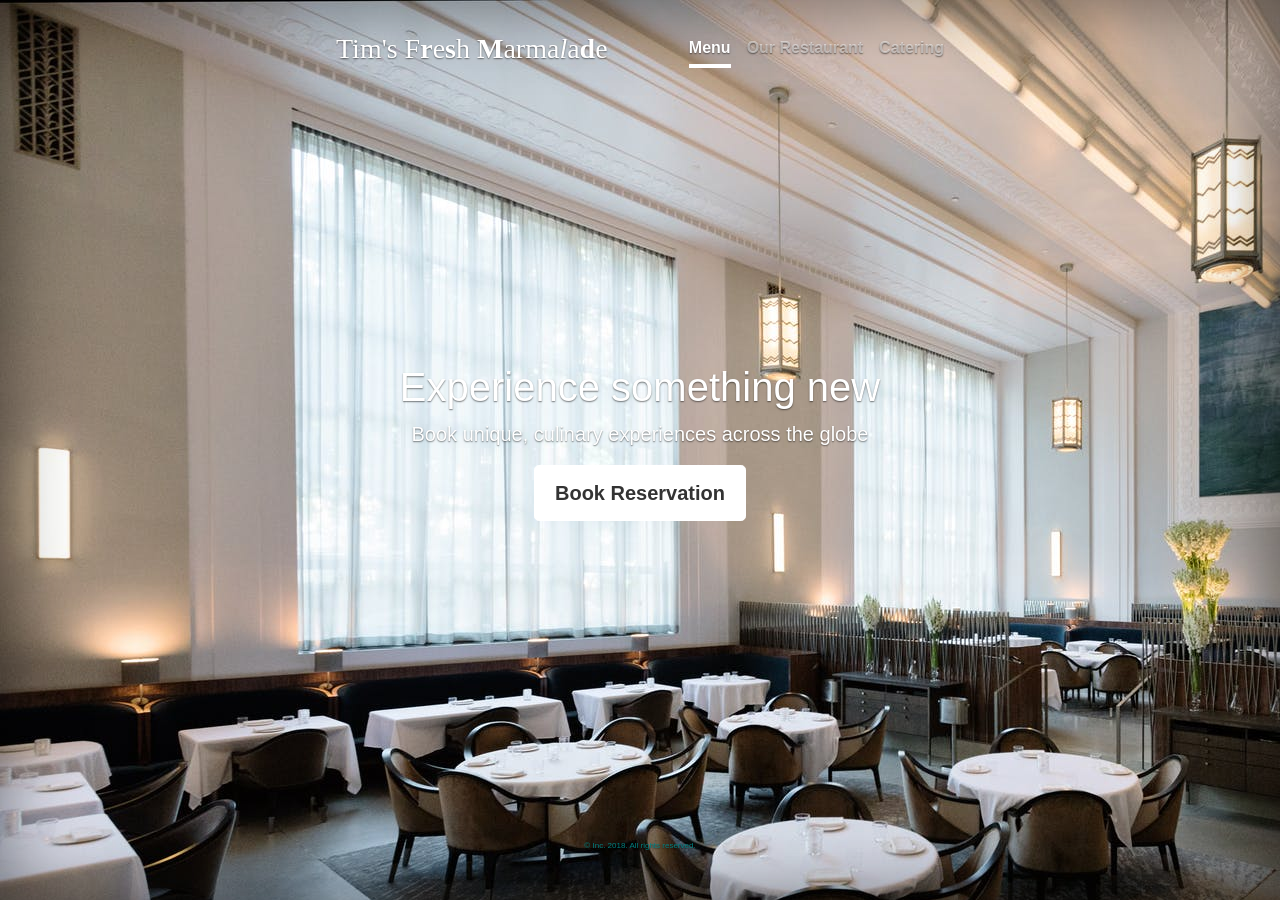
<file: index.html>
<!doctype html>
<html lang="en">
  <head>
    <meta charset="utf-8">
    <meta name="viewport" content="width=device-width, initial-scale=1, shrink-to-fit=no">
    <meta name="description" content="">
    <meta name="author" content="">

    <title>Fresh Marmalade</title>

    <!-- Bootstrap core CSS -->
    <link rel="stylesheet" href="https://maxcdn.bootstrapcdn.com/bootstrap/4.0.0-beta.3/css/bootstrap.min.css" integrity="sha384-Zug+QiDoJOrZ5t4lssLdxGhVrurbmBWopoEl+M6BdEfwnCJZtKxi1KgxUyJq13dy" crossorigin="anonymous">

    <!-- Custom styles for this template -->
    <link href="css/custom.css" rel="stylesheet">
  </head>

  <body>

    <div class="site-wrapper">

      <div class="site-wrapper-inner">

        <div class="cover-container">

          <header class="masthead clearfix">
            <div class="inner">
              <h3 class="masthead-brand">Tim's F<b>r</b>e<b>s</b>h <b>M</b>arma<i>l</i>a<b>d</b>e</h3>
              <nav class="nav nav-masthead">
                <a class="nav-link active" href="Menu.html">Menu</a>
                <a class="nav-link" href="Ourrestaurant.html">Our Restaurant</a>
                <a class="nav-link" href="Catering.html">Catering</a>
              </nav>
            </div>
          </header>

          <main role="main" class="inner cover">
            <h1 class="cover-heading">Experience something new</h1>
            <p class="lead">Book unique, culinary experiences across the globe</p>
            <p class="lead">
              <a href="Reservations.html" class="btn btn-lg btn-secondary">Book Reservation</a>
            </p>
          </main>
          <footer class="mastfoot">
            <div class="inner">
              <p>© Inc. 2018. All rights reserved.</p>
            </div>
          </footer>

        </div>

      </div>

    </div>

    <!-- Bootstrap core JavaScript
    ================================================== -->
    <!-- Placed at the end of the document so the pages load faster -->
    <script src="https://code.jquery.com/jquery-3.2.1.slim.min.js" integrity="sha384-KJ3o2DKtIkvYIK3UENzmM7KCkRr/rE9/Qpg6aAZGJwFDMVNA/GpGFF93hXpG5KkN" crossorigin="anonymous"></script>
<script src="https://cdnjs.cloudflare.com/ajax/libs/popper.js/1.12.9/umd/popper.min.js" integrity="sha384-ApNbgh9B+Y1QKtv3Rn7W3mgPxhU9K/ScQsAP7hUibX39j7fakFPskvXusvfa0b4Q" crossorigin="anonymous"></script>
<script src="https://maxcdn.bootstrapcdn.com/bootstrap/4.0.0-beta.3/js/bootstrap.min.js" integrity="sha384-a5N7Y/aK3qNeh15eJKGWxsqtnX/wWdSZSKp+81YjTmS15nvnvxKHuzaWwXHDli+4" crossorigin="anonymous"></script>
  </body>
</html>
</file>
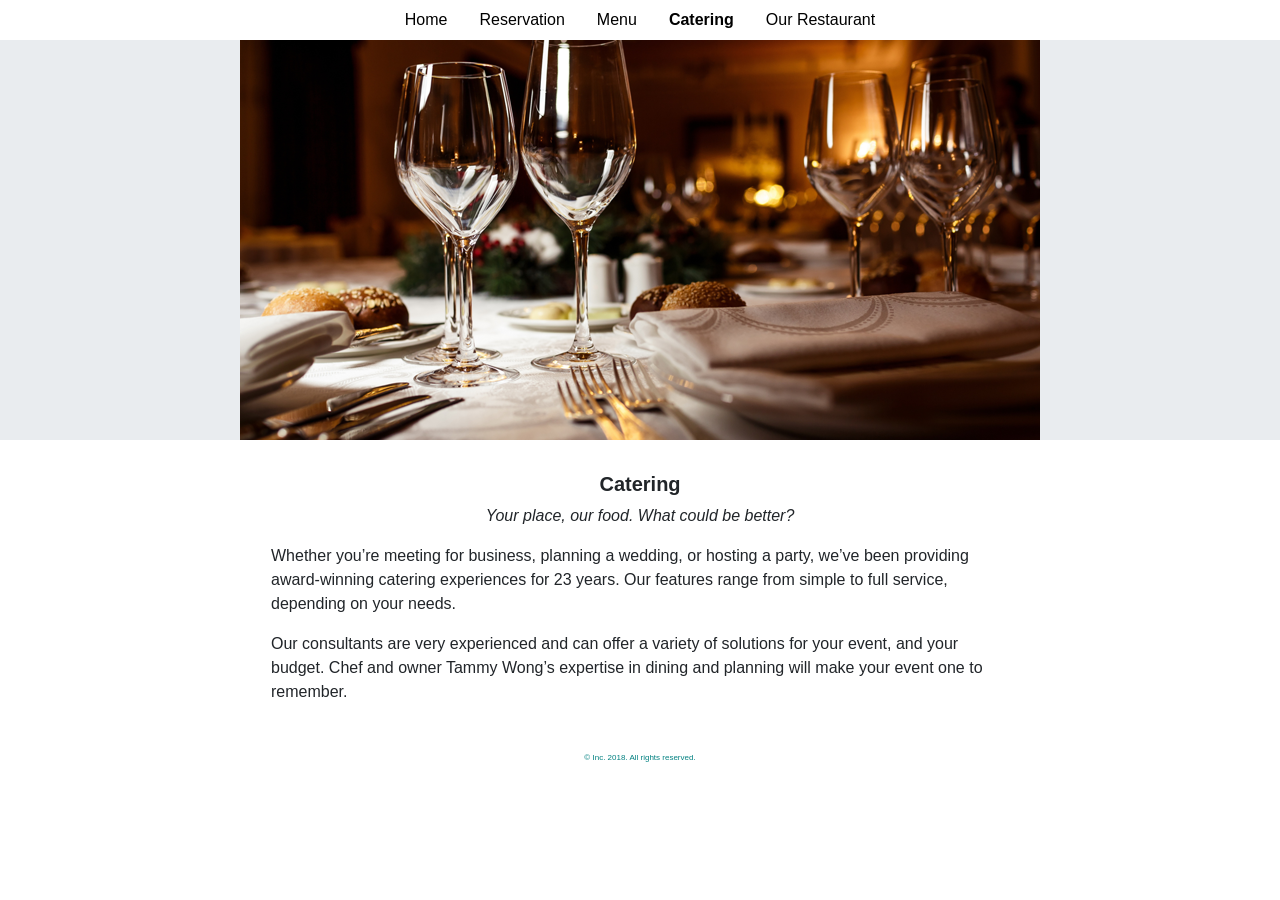
<file: Catering.html>
<!doctype html>
<html lang="en">
  <head>
    <meta charset="utf-8">
    <meta name="viewport" content="width=device-width, initial-scale=1, shrink-to-fit=no">
    <meta name="description" content="">
    <meta name="author" content="">

    <title>Fresh Marmalade</title>

    <!-- Bootstrap core CSS -->
    <link rel="stylesheet" href="https://maxcdn.bootstrapcdn.com/bootstrap/4.0.0-beta.3/css/bootstrap.min.css" integrity="sha384-Zug+QiDoJOrZ5t4lssLdxGhVrurbmBWopoEl+M6BdEfwnCJZtKxi1KgxUyJq13dy" crossorigin="anonymous">

    <!-- Custom styles for this template -->
    <link href="css/Catering.css" rel="stylesheet" >
  </head>

  <body>


    
        <ul class="nav justify-content-center">
            
                <li class="nav-item navbar-left">
                  <a class="nav-link" href="index.html">Home</a>
                </li>
                <li class="nav-item">
                  <a class="nav-link" href="Reservations.html">Reservation</a>
                </li>
                <li class="nav-item">
                    <a class="nav-link" href="Menu.html">Menu</a>
                  </li>
                <li class="nav-item">
                  <a class="nav-link active" href="Catering.html">Catering</a>
                </li>
                <li class="nav-item">
                  <a class="nav-link" href="Ourrestaurant.html">Our Restaurant</a>
                </li>
        </ul>




        <div class="jumbotron jumbotron-fluid">
            <div class="container">
              
            </div>
        </div>

        <div class=container-fluid>
            <h5 class="display-5">Catering</h5>
            <p class="firstline"><i>Your place, our food. What could be better?</i></p>

            <p>Whether you’re meeting for business, planning a wedding, or hosting a party, we’ve been providing award-winning catering experiences for 23 years. Our features range from simple to full service, depending on your needs.</p>
            <p>Our consultants are very experienced and can offer a variety of solutions for your event, and your budget. Chef and owner Tammy Wong’s expertise in dining and planning will make your event one to remember.
                </p>

        </div>


        <footer class="mastfoot">
            <div class="inner">
              <p>© Inc. 2018. All rights reserved.</p>
            </div>
          </footer>
    </body>
        
        
        
</html>
</file>
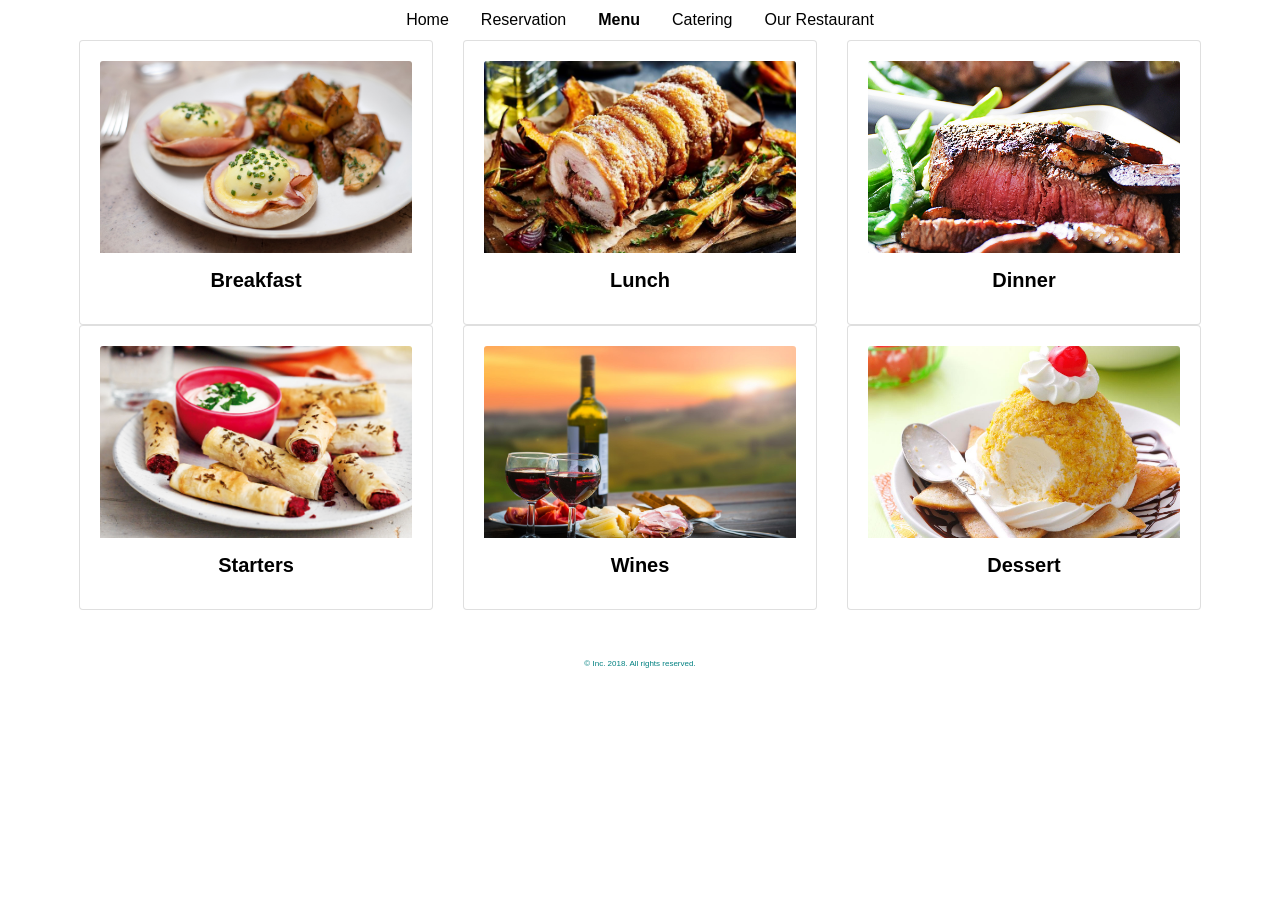
<file: Menu.html>
<!doctype html>
<html lang="en">
  <head>
    <meta charset="utf-8">
    <meta name="viewport" content="width=device-width, initial-scale=1, shrink-to-fit=no">
    <meta name="description" content="">
    <meta name="author" content="">

    <title>Fresh Marmalade</title>

    <!-- Bootstrap core CSS -->
    <link rel="stylesheet" href="https://maxcdn.bootstrapcdn.com/bootstrap/4.0.0-beta.3/css/bootstrap.min.css" integrity="sha384-Zug+QiDoJOrZ5t4lssLdxGhVrurbmBWopoEl+M6BdEfwnCJZtKxi1KgxUyJq13dy" crossorigin="anonymous">

    <!-- Custom styles for this template -->
    <link href="css/Menu.css" rel="stylesheet" />
  </head>

  <body>


    
        <ul class="nav justify-content-center">
            
                <li class="nav-item navbar-left">
                  <a class="nav-link" href="index.html">Home</a>
                </li>
                <li class="nav-item">
                  <a class="nav-link" href="Reservations.html">Reservation</a>
                </li>

                <li class="nav-item">
                        <a class="nav-link active" href="Menu.html">Menu</a>
                      </li>

                <li class="nav-item">
                  <a class="nav-link" href="Catering.html">Catering</a>
                </li>
                <li class="nav-item">
                  <a class="nav-link" href="Ourrestaurant.html">Our Restaurant</a>
                </li>
        </ul>

        <div class="row">
                <div class="col-sm-4">
                  <div class="card text-center">
                    <div class="card-body">
                            <img class="card-img-top" src="Images/image_7.jpg" alt="Card image cap">
                            <h5 class="card-title"><a href="#">Breakfast</a></h5>
                      
                      
                    </div>
                  </div>
                </div>
                <div class="col-sm-4">
                  <div class="card text-center">
                    <div class="card-body">
                            <img class="card-img-top" src="Images/image_8.jpg" alt="Card image cap">
                      <h5 class="card-title"><a href="#">Lunch</a></h5>
                    </div>
                  </div>
                </div>

                <div class="col-sm-4">
                        <div class="card text-center">
                          <div class="card-body">
                                <img class="card-img-top" src="Images/image_9.jpg" alt="Card image cap">
                            <h5 class="card-title"><a href="#">Dinner</a></h5>
                          </div>
                        </div>
                      </div>
     </div>
     <div class="row">
            <div class="col-sm-4">
              <div class="card text-center">
                <div class="card-body">
                        <img class="card-img-top" src="Images/image_10.jpg" alt="Card image cap">
                  <h5 class="card-title"><a href="#">Starters</a></h5>
                </div>
              </div>
            </div>
            <div class="col-sm-4">
              <div class="card text-center">
                <div class="card-body">
                        <img class="card-img-top" src="Images/image_11.jpg" alt="Card image cap">
                  <h5 class="card-title"><a href="#">Wines</a></h5>
                  
                </div>
              </div>
            </div>

            <div class="col-sm-4">
                    <div class="card text-center">
                      <div class="card-body">
                            <img class="card-img-top" src="Images/image_12.jpg" alt="Card image cap">
                        <h5 class="card-title"><a href="#">Dessert</a></h5>
                        
                        
                      </div>
                    </div>
                  </div>
 </div>

 <footer class="mastfoot">
        <div class="inner">
          <p>© Inc. 2018. All rights reserved.</p>
        </div>
      </footer>

</body>

</html>
</file>
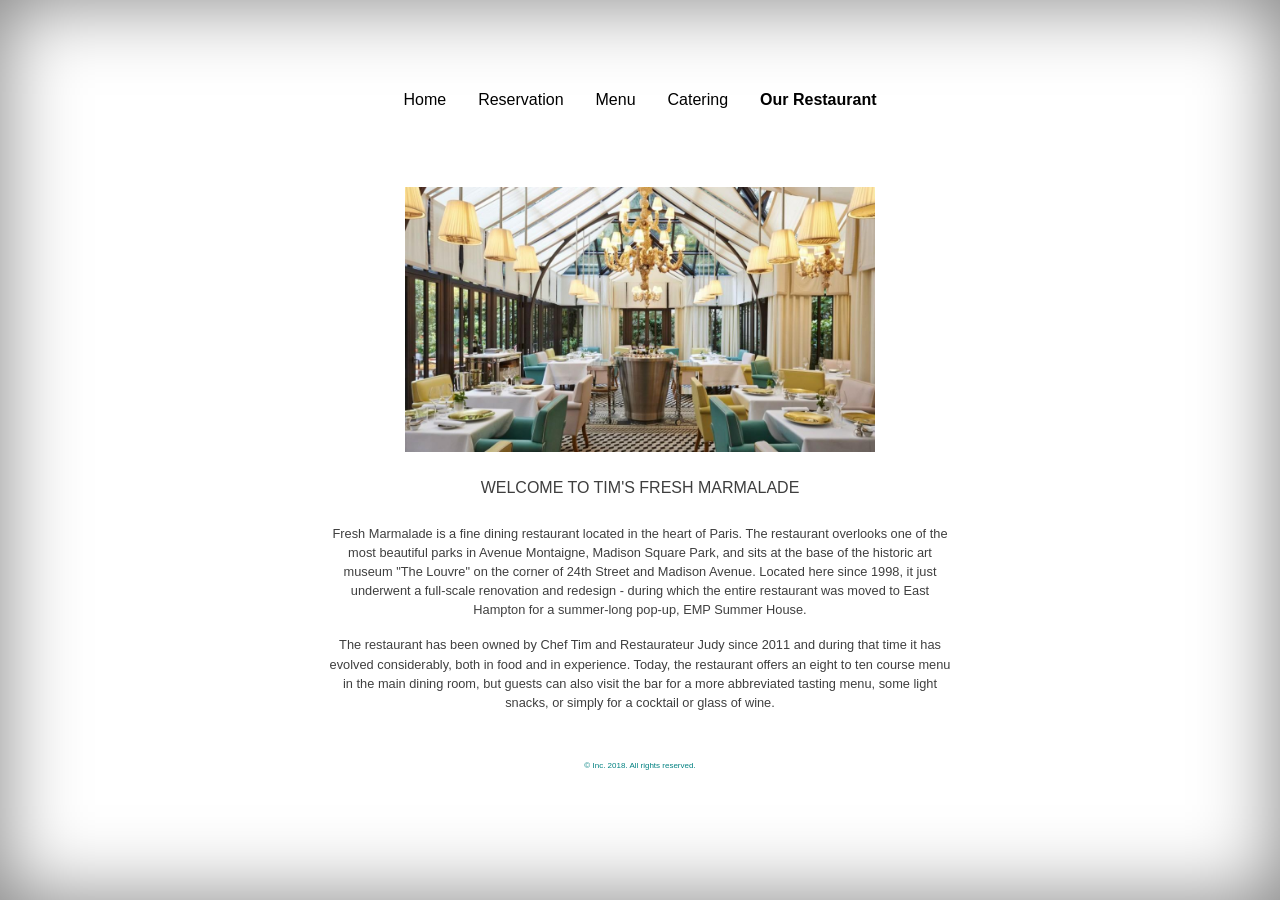
<file: Ourrestaurant.html>
<!doctype html>
<html lang="en">
  <head>
    <meta charset="utf-8">
    <meta name="viewport" content="width=device-width, initial-scale=1, shrink-to-fit=no">
    <meta name="description" content="">
    <meta name="author" content="">

    <title>Tim's Fresh Marmalade</title>

    <!-- Bootstrap core CSS -->
    <link rel="stylesheet" href="https://maxcdn.bootstrapcdn.com/bootstrap/4.0.0-beta.3/css/bootstrap.min.css" integrity="sha384-Zug+QiDoJOrZ5t4lssLdxGhVrurbmBWopoEl+M6BdEfwnCJZtKxi1KgxUyJq13dy" crossorigin="anonymous">

    <!-- Custom styles for this template -->
    <link href="css/custom.css" rel="stylesheet">
    <link href="css/custom2.css" rel="stylesheet">
  </head>

  <body>

        <div class="site-wrapper">

                <div class="site-wrapper-inner">
          
                  <div class="cover-container">
          
                      <ul class="nav justify-content-center">
            
                          <li class="nav-item navbar-left">
                            <a class="nav-link" href="index.html">Home</a>
                          </li>
                          <li class="nav-item">
                            <a class="nav-link" href="Reservations.html">Reservation</a>
                          </li>
                          <li class="nav-item">
                              <a class="nav-link" href="Menu.html">Menu</a>
                            </li>
                          <li class="nav-item">
                            <a class="nav-link" href="Catering.html">Catering</a>
                          </li>
                          <li class="nav-item">
                              <a class="nav-link active" href="Ourrestaurant.html">Our Restaurant</a>
                          </li>
                  </ul>

                    <img class= "image2" src = "Images/image_2.jpg" alt = "Restaurant"/>
                    
                    <main role="main" class="inner cover">
                           <div class="content"> <br> <h7>WELCOME TO TIM'S FRESH MARMALADE</h7><br><br>

<p>Fresh Marmalade is a fine dining restaurant located in the heart of Paris. The restaurant overlooks one of the most beautiful parks in Avenue Montaigne, Madison Square Park, and sits at the base of the historic art museum "The Louvre" on the corner of 24th Street and Madison Avenue. Located here since 1998, it just underwent a full-scale renovation and redesign - during which the entire restaurant was moved to East Hampton for a summer-long pop-up, EMP Summer House.</p>

<p>The restaurant has been owned by Chef Tim and Restaurateur Judy since 2011 and during that time it has evolved considerably, both in food and in experience. Today, the restaurant offers an eight to ten course menu in the main dining room, but guests can also visit the bar for a more abbreviated tasting menu, some light snacks, or simply for a cocktail or glass of wine. </p>
                          
                            </div>
                </main>
                          <footer class="mastfoot">
                            <div class="inner">
                              <p>© Inc. 2018. All rights reserved.</p>
                            </div>
                          </footer>
                
                        </div>
                
                      </div>
                
                    </div>
                
                    <!-- Bootstrap core JavaScript
                    ================================================== -->
                    <!-- Placed at the end of the document so the pages load faster -->
                    <script src="https://code.jquery.com/jquery-3.2.1.slim.min.js" integrity="sha384-KJ3o2DKtIkvYIK3UENzmM7KCkRr/rE9/Qpg6aAZGJwFDMVNA/GpGFF93hXpG5KkN" crossorigin="anonymous"></script>
                <script src="https://cdnjs.cloudflare.com/ajax/libs/popper.js/1.12.9/umd/popper.min.js" integrity="sha384-ApNbgh9B+Y1QKtv3Rn7W3mgPxhU9K/ScQsAP7hUibX39j7fakFPskvXusvfa0b4Q" crossorigin="anonymous"></script>
                <script src="https://maxcdn.bootstrapcdn.com/bootstrap/4.0.0-beta.3/js/bootstrap.min.js" integrity="sha384-a5N7Y/aK3qNeh15eJKGWxsqtnX/wWdSZSKp+81YjTmS15nvnvxKHuzaWwXHDli+4" crossorigin="anonymous"></script>
                  </body>
                </html>
</file>
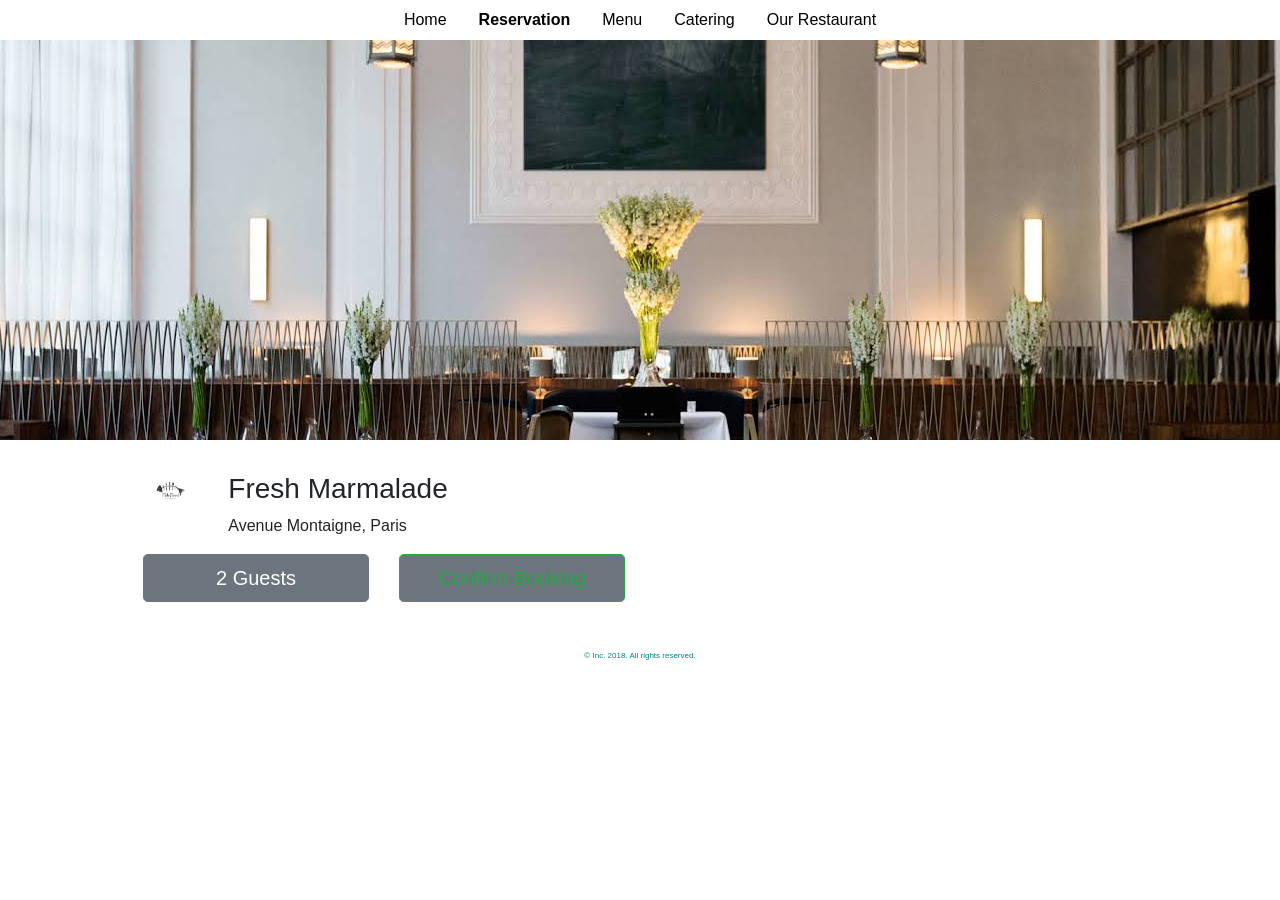
<file: Reservations.html>
<!doctype html>
<html lang="en">
  <head>
    <meta charset="utf-8">
    <meta name="viewport" content="width=device-width, initial-scale=1, shrink-to-fit=no">
    <meta name="description" content="">
    <meta name="author" content="">

    <title>Fresh Marmalade</title>

    <!-- Bootstrap core CSS -->
    <link rel="stylesheet" href="https://maxcdn.bootstrapcdn.com/bootstrap/4.0.0-beta.3/css/bootstrap.min.css" integrity="sha384-Zug+QiDoJOrZ5t4lssLdxGhVrurbmBWopoEl+M6BdEfwnCJZtKxi1KgxUyJq13dy" crossorigin="anonymous">

    <!-- Custom styles for this template -->
    <link href="css/Reservationstyle.css" rel="stylesheet" >
  </head>

  <body>


    
        <ul class="nav justify-content-center">
            
                <li class="nav-item navbar-left">
                  <a class="nav-link" href="index.html">Home</a>
                </li>
                <li class="nav-item">
                  <a class="nav-link active" href="Reservations.html">Reservation</a>
                </li>
                <li class="nav-item">
                    <a class="nav-link" href="Menu.html">Menu</a>
                  </li>

                <li class="nav-item">
                  <a class="nav-link" href="Catering.html">Catering</a>
                </li>
                <li class="nav-item">
                  <a class="nav-link" href="Ourrestaurant.html">Our Restaurant</a>
                </li>
        </ul>
           
        
        <div class="jumbotron jumbotron-fluid">
                    <div class="container">
                      
                    </div>
        </div>
                    



                    
        <div class="container-fluid">
          <div class="row justify-content-start"> 
            <div class="col-1"><img src="Images/image_4.png" class="img-fluid" alt="Dinner_icon"></div>
            <div class="col-4"><h3 class="display-7">Fresh Marmalade</h3>
            <p>Avenue Montaigne, Paris</p></div>
           </div> 
        </div>


<div class="container-fluid">
    <div class="row">
            <div class="col-3">

                    <div class="dropdown show">
                            <a class="btn btn-secondary btn-lg btn-block" href="#" role="button" id="dropdownMenuLink" data-toggle="dropdown" aria-haspopup="true" aria-expanded="false">
                              2  Guests
                            </a>
                          
                            <div class="dropdown-menu" aria-labelledby="dropdownMenuLink">
                              <a class="dropdown-item" href="#">2 Guests</a>
                              <a class="dropdown-item" href="#">5 Guests</a>
                              <a class="dropdown-item" href="#">8 Guests</a>
                             
                            </div>
                          </div>


            </div>
            
          
           


            

            <div class="col-3">
                    <form class="form-inline ">
                            
                            <a class="btn btn-secondary btn btn-outline-success btn-lg btn-block" href="#" role="button" id="dropdownMenuLink" data-toggle="dropdown" aria-haspopup="true" aria-expanded="false">
                                    Confirm Booking
                                  </a>
                          </form>

            </div>



    </div>

</div>


<footer class="mastfoot">
    <div class="inner">
      <p>© Inc. 2018. All rights reserved.</p>
    </div>
  </footer>
        
        <script src="https://code.jquery.com/jquery-3.2.1.slim.min.js" integrity="sha384-KJ3o2DKtIkvYIK3UENzmM7KCkRr/rE9/Qpg6aAZGJwFDMVNA/GpGFF93hXpG5KkN" crossorigin="anonymous"></script>
        <script src="https://cdnjs.cloudflare.com/ajax/libs/popper.js/1.12.9/umd/popper.min.js" integrity="sha384-ApNbgh9B+Y1QKtv3Rn7W3mgPxhU9K/ScQsAP7hUibX39j7fakFPskvXusvfa0b4Q" crossorigin="anonymous"></script>
        <script src="https://maxcdn.bootstrapcdn.com/bootstrap/4.0.0-beta.3/js/bootstrap.min.js" integrity="sha384-a5N7Y/aK3qNeh15eJKGWxsqtnX/wWdSZSKp+81YjTmS15nvnvxKHuzaWwXHDli+4" crossorigin="anonymous"></script>
    </body>
  </html>
</file>
<file: css/custom.css>
/*
 * Globals
 */

/* Links */
a,
a:focus,
a:hover {
  color: #fff;
}

/* Custom default button */
.btn-secondary,
.btn-secondary:hover,
.btn-secondary:focus {
  color: #333;
  text-shadow: none; /* Prevent inheritance from `body` */
  background-color: #fff;
  border: .05rem solid #fff;
}


/*
 * Base structure
 */
html,
body {
  height: 100%;
  background-color: #333;
}
body {
  color: #fff;
  text-align: center;
  text-shadow: 0 .05rem .1rem rgba(0, 0, 0, .5);
}

/* Extra markup and styles for table-esque vertical and horizontal centering */
.site-wrapper {
  display: table;
  width: 100%;
  height: 100%; /* For at least Firefox */
  min-height: 100%;
  box-shadow: inset 0 0 5rem rgba(0, 0, 0, .5);
  background-image: url(../Images/image_1.jpg);
}
.site-wrapper-inner {
  display: table-cell;
  vertical-align: top;
}
.cover-container {
  margin-right: auto;
  margin-left: auto;
}

/* Padding for spacing */
.inner {
  padding: 2rem;
}


/*
 * Header
 */
.masthead {
  margin-bottom: 2rem;
}

.masthead-brand {
  margin-bottom: 0;
  font-family: cursive;
}

.nav-masthead .nav-link {
  padding: .25rem 0;
  font-weight: 700;
  color: rgba(255, 255, 255, .5);
  background-color: transparent;
  border-bottom: .25rem solid transparent;
}

.nav-masthead .nav-link:hover,
.nav-masthead .nav-link:focus {
  border-bottom-color: rgba(255, 255, 255, .25);
}

.nav-masthead .nav-link + .nav-link {
  margin-left: 1rem;
}

.nav-masthead .active {
  color: #fff;
  border-bottom-color: #fff;
}

@media (min-width: 48em) {
  .masthead-brand {
    float: left;
  }
  .nav-masthead {
    float: right;
  }
}


/*
 * Cover
 */
.cover {
  padding: 0 1.5rem;
}
.cover .btn-lg {
  padding: .75rem 1.25rem;
  font-weight: 700;
}


/*
 * Footer
 */
.mastfoot {
  color: rgba(255, 255, 255, .5);
}


/*
 * Affix and center
 */
@media (min-width: 40em) {
  /* Pull out the header and footer */
  .masthead {
    position: fixed;
    top: 0;
  }
  .mastfoot {
    position: fixed;
    bottom: 0;
    color: teal;
    font-size: 0.5em;
  }

  /* Start the vertical centering */
  .site-wrapper-inner {
    vertical-align: middle;
  }

  /* Handle the widths */
  .masthead,
  .mastfoot,
  .cover-container {
    width: 100%; /* Must be percentage or pixels for horizontal alignment */
  }
}

@media (min-width: 62em) {
  .masthead,
  .mastfoot,
  .cover-container {
    width: 42rem;
  }
}
</file>
<file: css/Catering.css>
.jumbotron-fluid
{
    background-image: url(../Images/image_6.png);
    min-height:400px;
    background-repeat: no-repeat;
    background-position: center

}

.container-fluid
{
    width:60%;
    
}

.container-fluid h5, .container-fluid .firstline
{
    text-align: center;
    
}

.container-fluid h5
{
    font-weight:900;
}

.active
{
font-weight: 700;
}

ul li a
{
    color:black;
}

ul li a:hover, ul li a:focus
{
    color:teal;
    font-weight:600;
}

.mastfoot {
    text-align: center;
    bottom: 0;
    color: teal;
    font-size: 0.5em;
    margin-top:6em;
  }
</file>
<file: css/Menu.css>
.row
{
    width:90%;
    height:auto;
    margin:0 auto;
    text-align: center;
}

ul li a
{
    color:black;
}

ul li a:hover, ul li a:focus{
    color:teal;
    font-weight:500;
}



.card-img-top {
    width: 100%;
    height: 15vw;
    object-fit: cover;
}

.card-title
{
    font-weight: 600;
}

.card-title 
{
    margin-top:.75em;
}

.card-title  a
{
    color:black;
}

.card-title a:hover, .card-title a:focus{
    color:violet;
    font-weight: 900;
}

.mastfoot {
    text-align: center;
    bottom: 0;
    color: teal;
    font-size: 0.5em;
    margin-top:6em;
  }


  .active
  {
      font-weight: 700;
  }
</file>
<file: css/custom2.css>
body{

    background-color:#fff;
    text-shadow: none;
}

.site-wrapper
{
background-image: none;
background-color: #fff;

}

/* Specific CSS */

.content p
{
font-size: .80em;
color:#3f3f3f;
margin-left: auto;
margin-right: auto;
}

.image2
{
margin-top:10%;    
width:70%;
}

.nav-masthead .nav-link 
{
    color:#3f3f3f;
    border-bottom: none;
}

.content, .content p, .masthead-brand
{
    color:#3f3f3f;
}



.nav-link:hover, .nav-link:focus
{
    color:white;
    font-weight:600;
}

.mastfoot
{
    position: relative;
    font-size: .5em;
}

div ul li a
{
    color:black;
}

.active
{
    font-weight:700;
}
</file>
<file: css/Reservationstyle.css>
body{
    text-align:right;
}

.jumbotron-fluid
{
    background-image: url(../Images/image_3.jpg);
    min-height: 400px;
    background-attachment: fixed;
    background-position: center bottom; 
}

.nav .nav-item a
{
color:black;
}
.nav .nav-item a:hover, .nav .nav-item a:focus
{
color:teal;
font-weight:600;
}

.container-fluid{
    width: 80%;
    text-align:left;
}

.container-fluid div
{
text-align: left;
}

.container
{
    text-align:left;
}

.active
{
font-weight:700;    
}


.mastfoot {
    text-align: center;
    bottom: 0;
    color: teal;
    font-size: 0.5em;
    margin-top:6em;
  }
</file>
